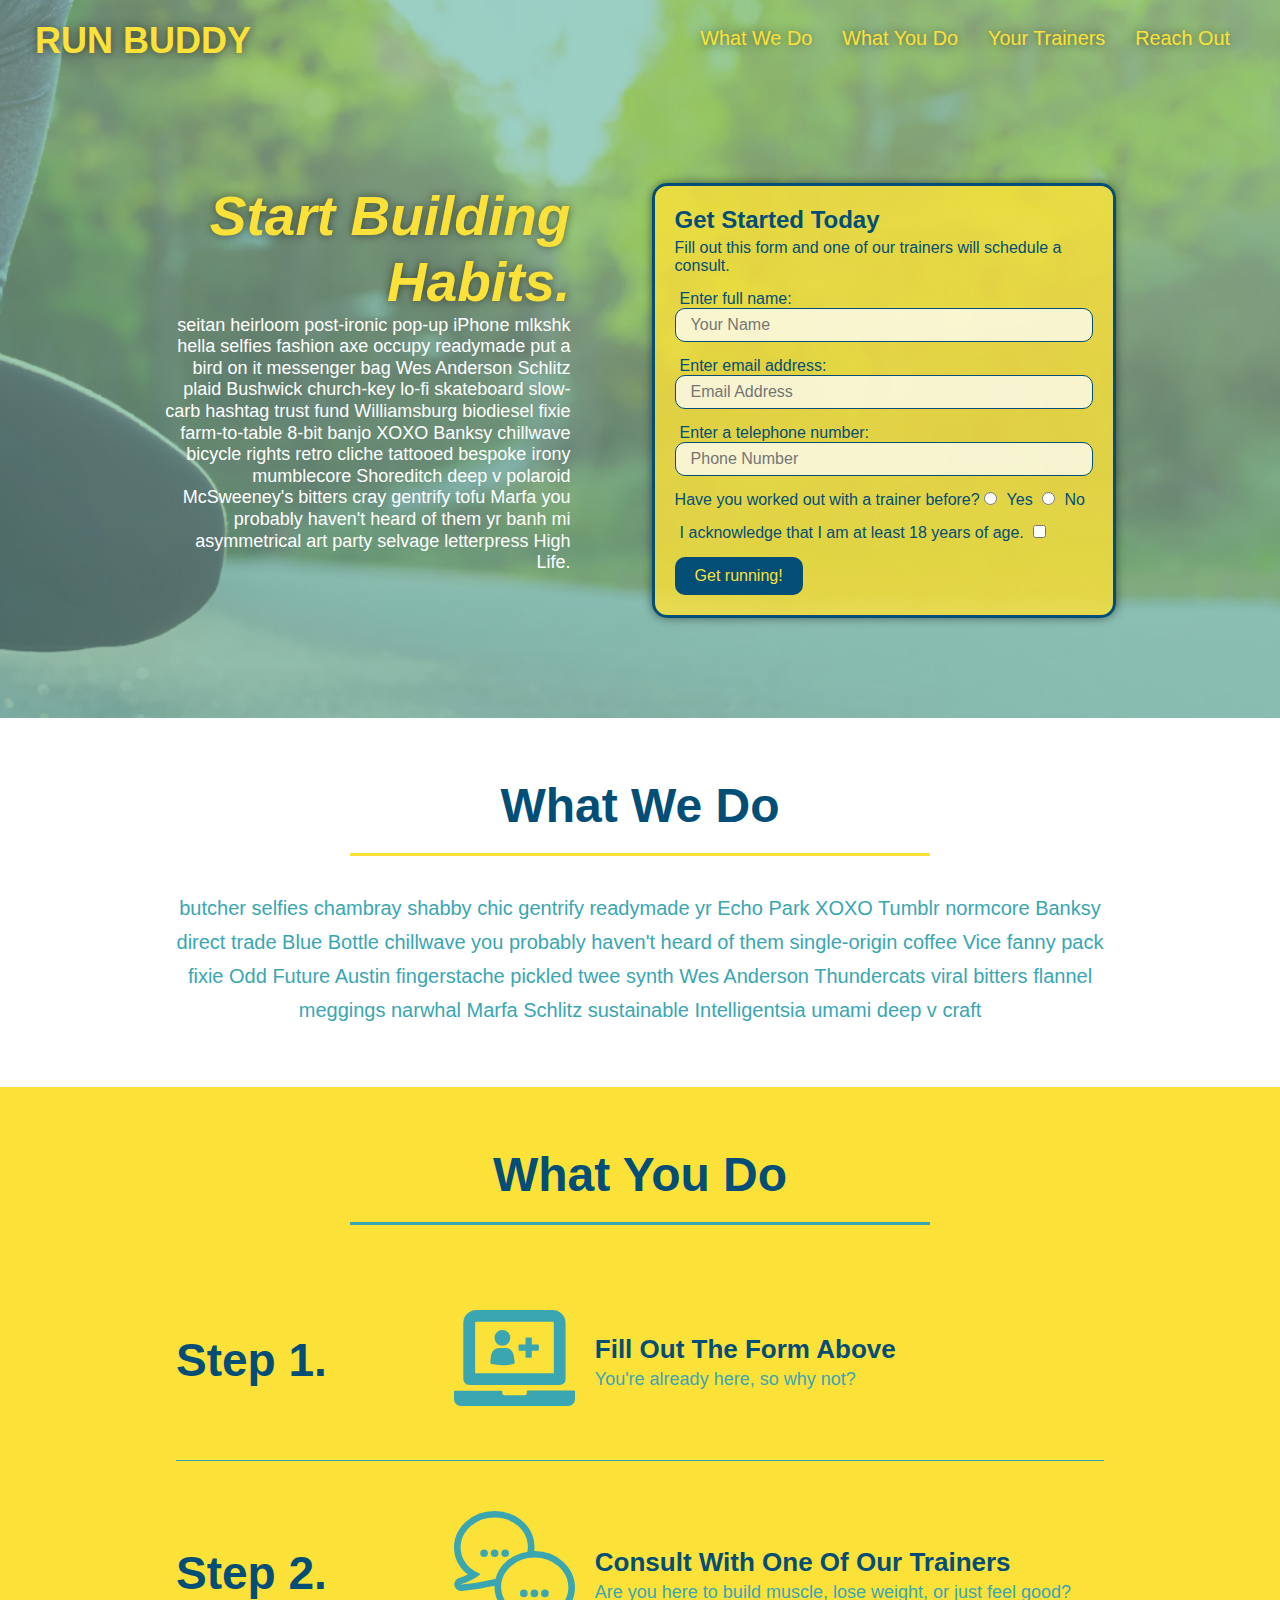
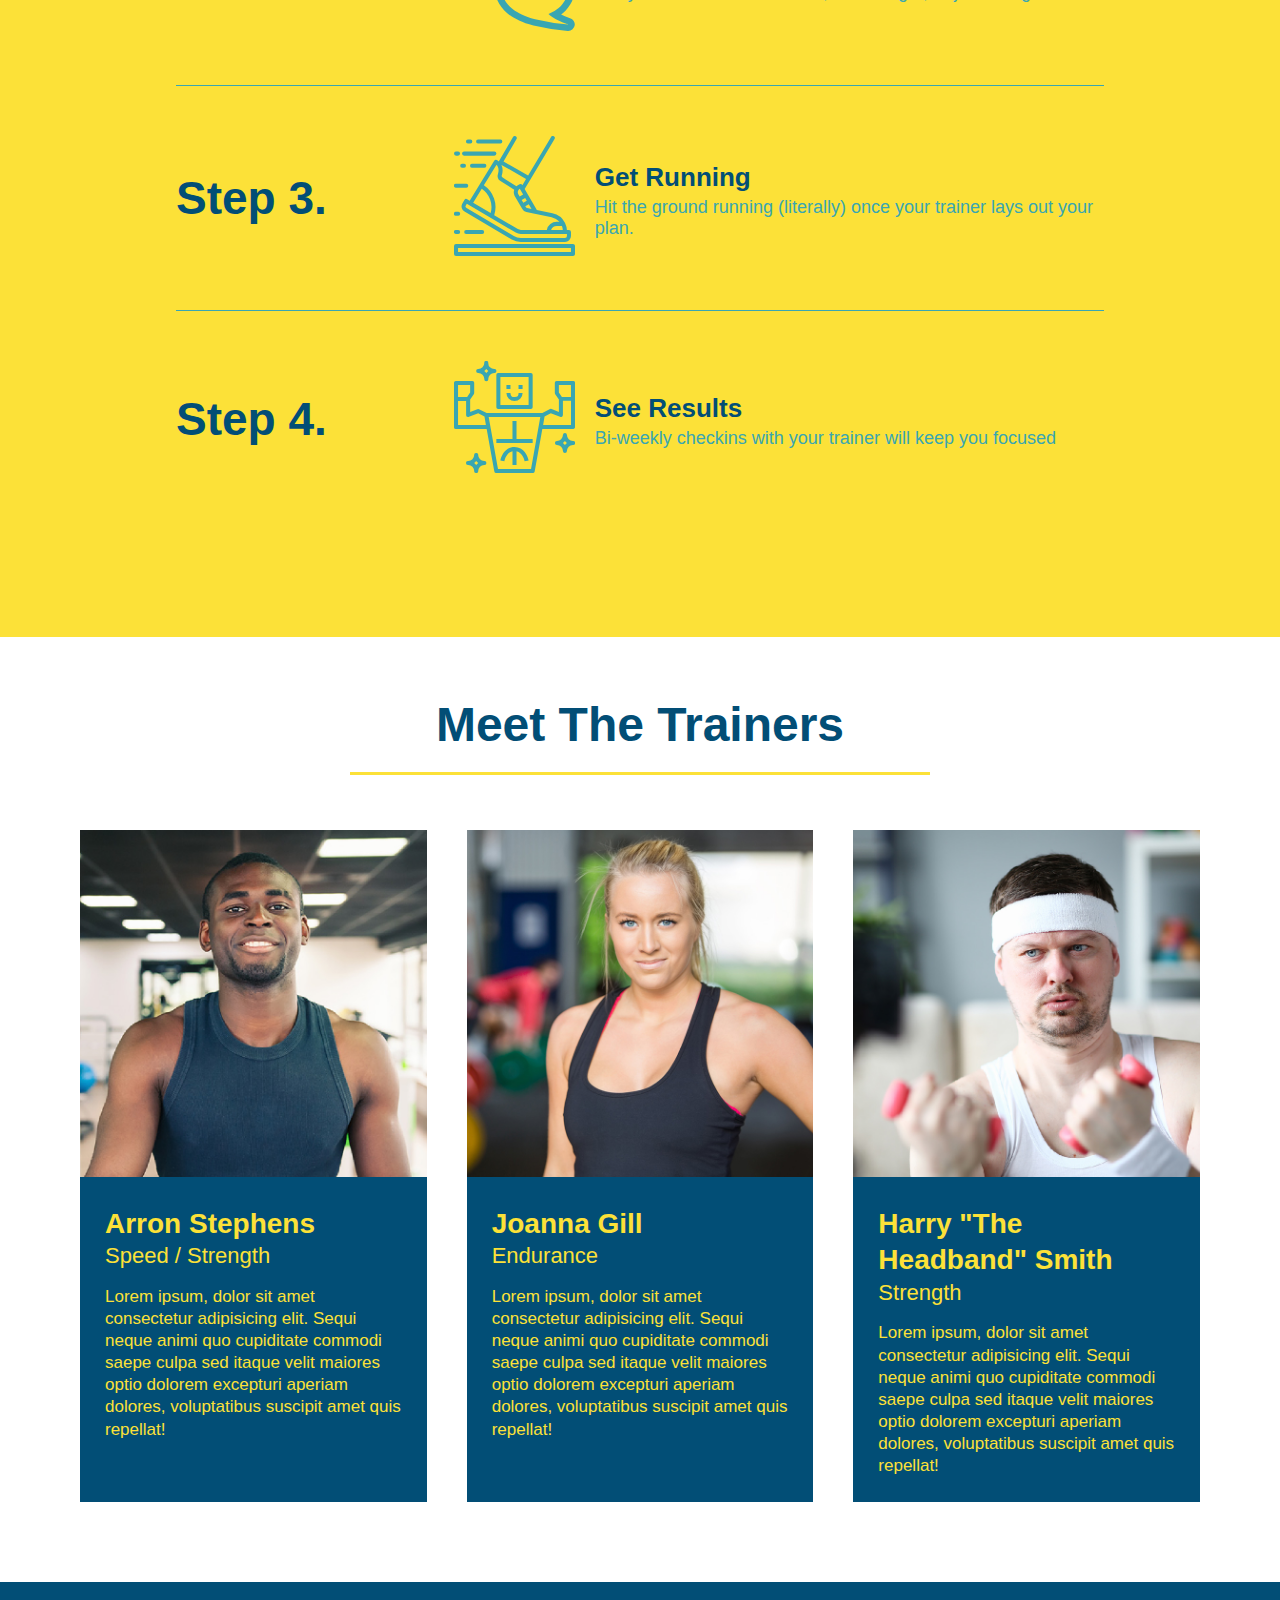
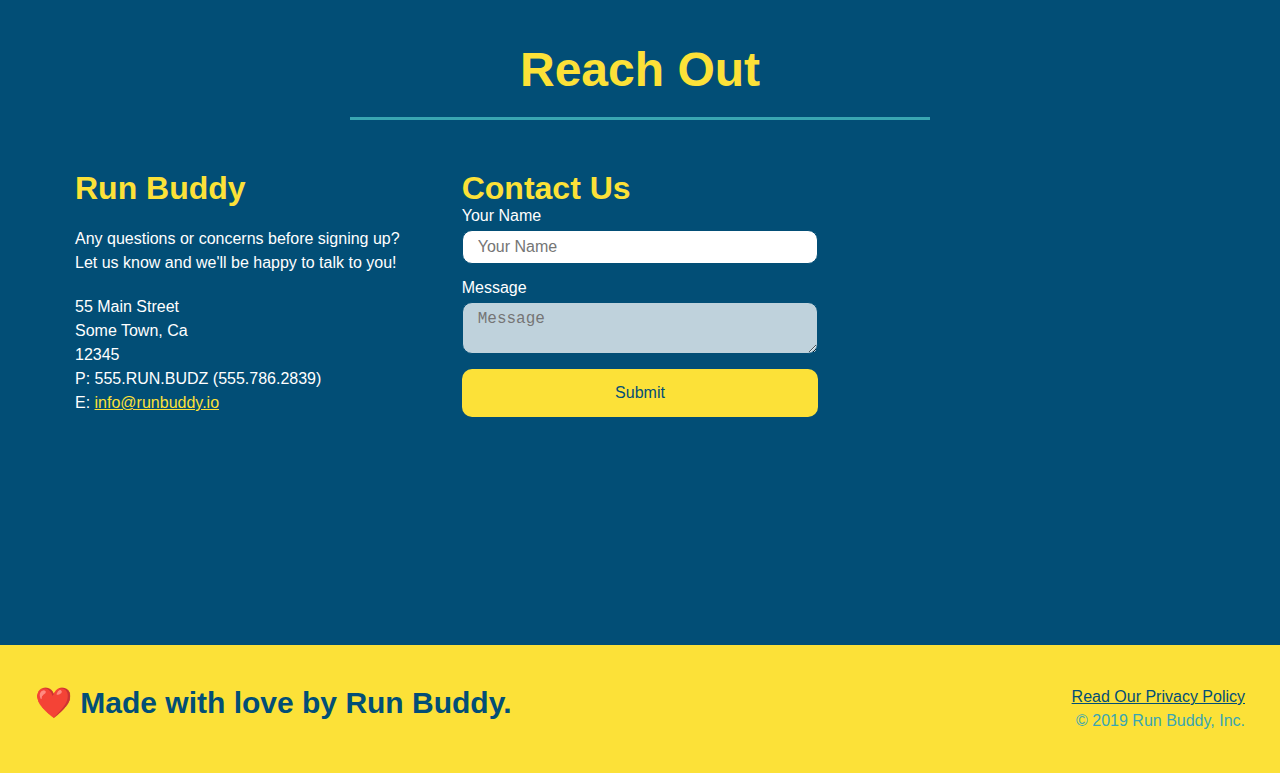
<file: index.html>
<!DOCTYPE html>
<html lang="en">
  <head>
    <meta charset="UTF-8" />
    <link rel="stylesheet" href="style.css">
    <title>Run Buddy</title>
  </head>
  <body>
    <!-- navigation tags - block level element -->
    <header>
      <h1>
        <a href="/">RUN BUDDY</a>
      </h1>
      <nav>
        <ul>
          <li>
            <a href="#what-we-do">What We Do</a>
          </li>
          <li>
            <a href="#what-you-do">What You Do</a>
          </li>
          <li>
            <a href="#your-trainers">Your Trainers</a>
          </li>
          <li>
            <a href="#reach-out">Reach Out</a>
          </li>
          
        </ul>
      </nav>
    </header>
    <!-- end navigation -->

    <!-- hero/jumbotron -->
    <section class="hero">
      <div class="hero-cta">
        <h2>Start Building Habits.</h2>
        <p>
          seitan heirloom post-ironic pop-up iPhone mlkshk hella selfies fashion axe occupy readymade put a bird on it
          messenger bag Wes Anderson Schlitz plaid Bushwick church-key lo-fi skateboard slow-carb hashtag trust fund
          Williamsburg biodiesel fixie farm-to-table 8-bit banjo XOXO Banksy chillwave bicycle rights retro cliche
          tattooed bespoke irony mumblecore Shoreditch deep v polaroid McSweeney's bitters cray gentrify tofu Marfa you
          probably haven't heard of them yr banh mi asymmetrical art party selvage letterpress High Life.
        </p>
      </div>

      <div class="hero-form">
        <h3>Get Started Today</h3>
        <p>Fill out this form and one of our trainers will schedule a consult.</p>
        <form>
          <label for="name">Enter full name:</label>
          <input type="text" placeholder="Your Name" id="name" name="name" class="form-input" />
          <label for="email">Enter email address:</label>
          <input type="email" placeholder="Email Address" id="email" name="email" class="form-input" />
          <label for="phone">Enter a telephone number:</label>
          <input type="tel" placeholder="Phone Number" name="phone" id="phone" class="form-input" />
          <p>
            Have you worked out with a trainer before? 
            <input type="radio" name="trainer-confirm" id="trainer-yes" />
            <label for="trainer-yes">Yes</label>
            <input type="radio" name="trainer-confirm" id="trainer-no"/>
            <label for="trainer-no">No</label>
          </p>
          <p>
            <label for="checkbox">
              I acknowledge that I am at least 18 years of age.
            </label>
            <input type="checkbox" name="checkpoint1" id="checkbox" />
          </p>
          <button type="submit">
            Get running!
          </button>
        </form>
      </div>
    </section>
    <!-- end header -->

    <!-- "what we do" start - <section> -->
    <section id="what-we-do" class="intro">
      <div class="flex-row">
        <h2 class="section-title primary-border">
          What We Do
        </h2>
      </div>
      <div class="flex-row">
        <p>
          butcher selfies chambray shabby chic gentrify readymade yr Echo Park XOXO Tumblr normcore Banksy direct trade  Blue Bottle chillwave you probably haven't heard of them single-origin coffee Vice fanny pack fixie Odd Future Austin fingerstache pickled twee synth Wes Anderson Thundercats viral bitters flannel meggings narwhal Marfa Schlitz sustainable Intelligentsia umami deep v craft
        </p>
      </div>
    </section>
    <!-- end "what we do" -->

    <!-- "what you do" start -->
    <section id="what-you-do" class="steps">
      <div class="flex-row">
        <h2 class="section-title secondary-border">
          What You Do
        </h2> 
      </div>
      <div class="step">
        <h3>Step 1.</h3>
        <div class="step-info">
          <div class="step-img">
            <img src="step-1.svg" alt="" />
          </div>
          <div class="step-text">
            <h4>Fill Out The Form Above</h4>
            <p>You're already here, so why not?</p>
          </div>
        </div>
      </div>
      <div class="step">
        <h3>Step 2.</h3>
        <div class="step-info">
          <div class="step-img">
            <img src="step-2.svg" alt="" />
          </div>
          <div class="step-text">
            <h4>Consult With One Of Our Trainers</h4>
            <p>Are you here to build muscle, lose weight, or just feel good?</p>
          </div>
        </div>
      </div>
      <div class="step">
        <h3>Step 3.</h3>
        <div class="step-info">
          <div class="step-img">
            <img src="step-3.svg" alt="" />
          </div>
          <div class="step-text">
            <h4>Get Running</h4>
            <p>Hit the ground running (literally) once your trainer lays out your plan.</p>
          </div>
        </div>
      </div>
      <div class="step">
        <h3>Step 4.</h3>
        <div class="step-info">
          <div class="step-img">
            <img src="step-4.svg" alt="" />
          </div>
          <div class="step-text">
            <h4>See Results</h4>
            <p>Bi-weekly checkins with your trainer will keep you focused</p>
          </div>
        </div>
      </div>
    </section>
    
    <section id="your-trainers">
      <div class="flex-row">
        <h2 class="section-title primary-border">
          Meet The Trainers
        </h2>
      </div>

      <div class="trainers">
        <article class="trainer">
          <img src="trainer-1.jpg" alt="Arron Stephens in his workout clothes, ready to pump iron" />
          <div class="trainer-bio">
            <h3 class="trainer-name">Arron Stephens</h3>
            <h4 class="trainer-role">Speed / Strength</h4>
            <p>Lorem ipsum, dolor sit amet consectetur adipisicing elit. Sequi neque animi quo cupiditate commodi saepe culpa sed itaque velit maiores optio dolorem excepturi aperiam dolores, voluptatibus suscipit amet quis repellat!</p>
          </div>
        </article>

        <article class="trainer">
          <img src="trainer-2.jpg" alt="Joanna Gill cooling off after a work out" />
          <div class="trainer-bio">
            <h3 class="trainer-name">Joanna Gill</h3>
            <h4 class="trainer-role">Endurance</h4>
            <p>Lorem ipsum, dolor sit amet consectetur adipisicing elit. Sequi neque animi quo cupiditate commodi saepe culpa sed itaque velit maiores optio dolorem excepturi aperiam dolores, voluptatibus suscipit amet quis repellat!</p>
            </div>
          </article>

        <article class="trainer">
          <img src="trainer-3.jpg" alt="Harry Smith wearing a headband and lifting comically small pink weights" />
          <div class="trainer-bio">
            <h3 class="trainer-name">Harry "The Headband" Smith</h3>
            <h4 class="trainer-role">Strength</h4>
            <p>Lorem ipsum, dolor sit amet consectetur adipisicing elit. Sequi neque animi quo cupiditate commodi saepe culpa sed itaque velit maiores optio dolorem excepturi aperiam dolores, voluptatibus suscipit amet quis repellat!</p>
          </div>
        </article>
      </div>
    </section>

    <section id="reach-out" class="contact">
      <div class="flex-row">
        <h2 class="section-title secondary-border">
          Reach Out
        </h2>
      </div>

      <div class="contact-info">
        <div>
          <h3>Run Buddy</h3>
          <p>
            Any questions or concerns before signing up? 
            <br/>
            Let us know and we'll be happy to talk to you!
          </p>

          <address>
            55 Main Street <br/>
            Some Town, Ca <br/>
            12345<br/>
            P: 555.RUN.BUDZ (555.786.2839)<br/>
            E: <a href="mailto:info@runbuddy.io">info@runbuddy.io</a>
          </address>
          
        </div>

        <div class="contact-form">
          <h3>Contact Us</h3>
          <form>
            <label for="contact-name">Your Name</label>
            <input type="text" id="contact-name" placeholder="Your Name" />
        
            <label for="contact-message">Message</label>
            <textarea id="contact-message" placeholder="Message"></textarea>
        
            <button type="submit">Submit</button>
          </form>
        </div>
        
        <iframe
          src="https://www.google.com/maps/embed?pb=!1m14!1m12!1m3!1d12182.30520634488!2d-74.0652613!3d40.2407219!2m3!1f0!2f0!3f0!3m2!1i1024!2i768!4f13.1!5e0!3m2!1sen!2sus!4v1561060983193!5m2!1sen!2sus"
          frameborder="0" style="border:0" allowfullscreen>
        </iframe>
      </div>
    </section>
    <!-- "reach out" end -->

    <!-- footer -->
    <footer>
      <h2>❤️ Made with love by Run Buddy.</h2>
      <div>
        <a href="./privacy-policy.html">Read Our Privacy Policy</a><br/>
        &copy; 2019 Run Buddy, Inc.
      </div>
    </footer>
    <!-- footer end -->
  </body>
</html>
</file>
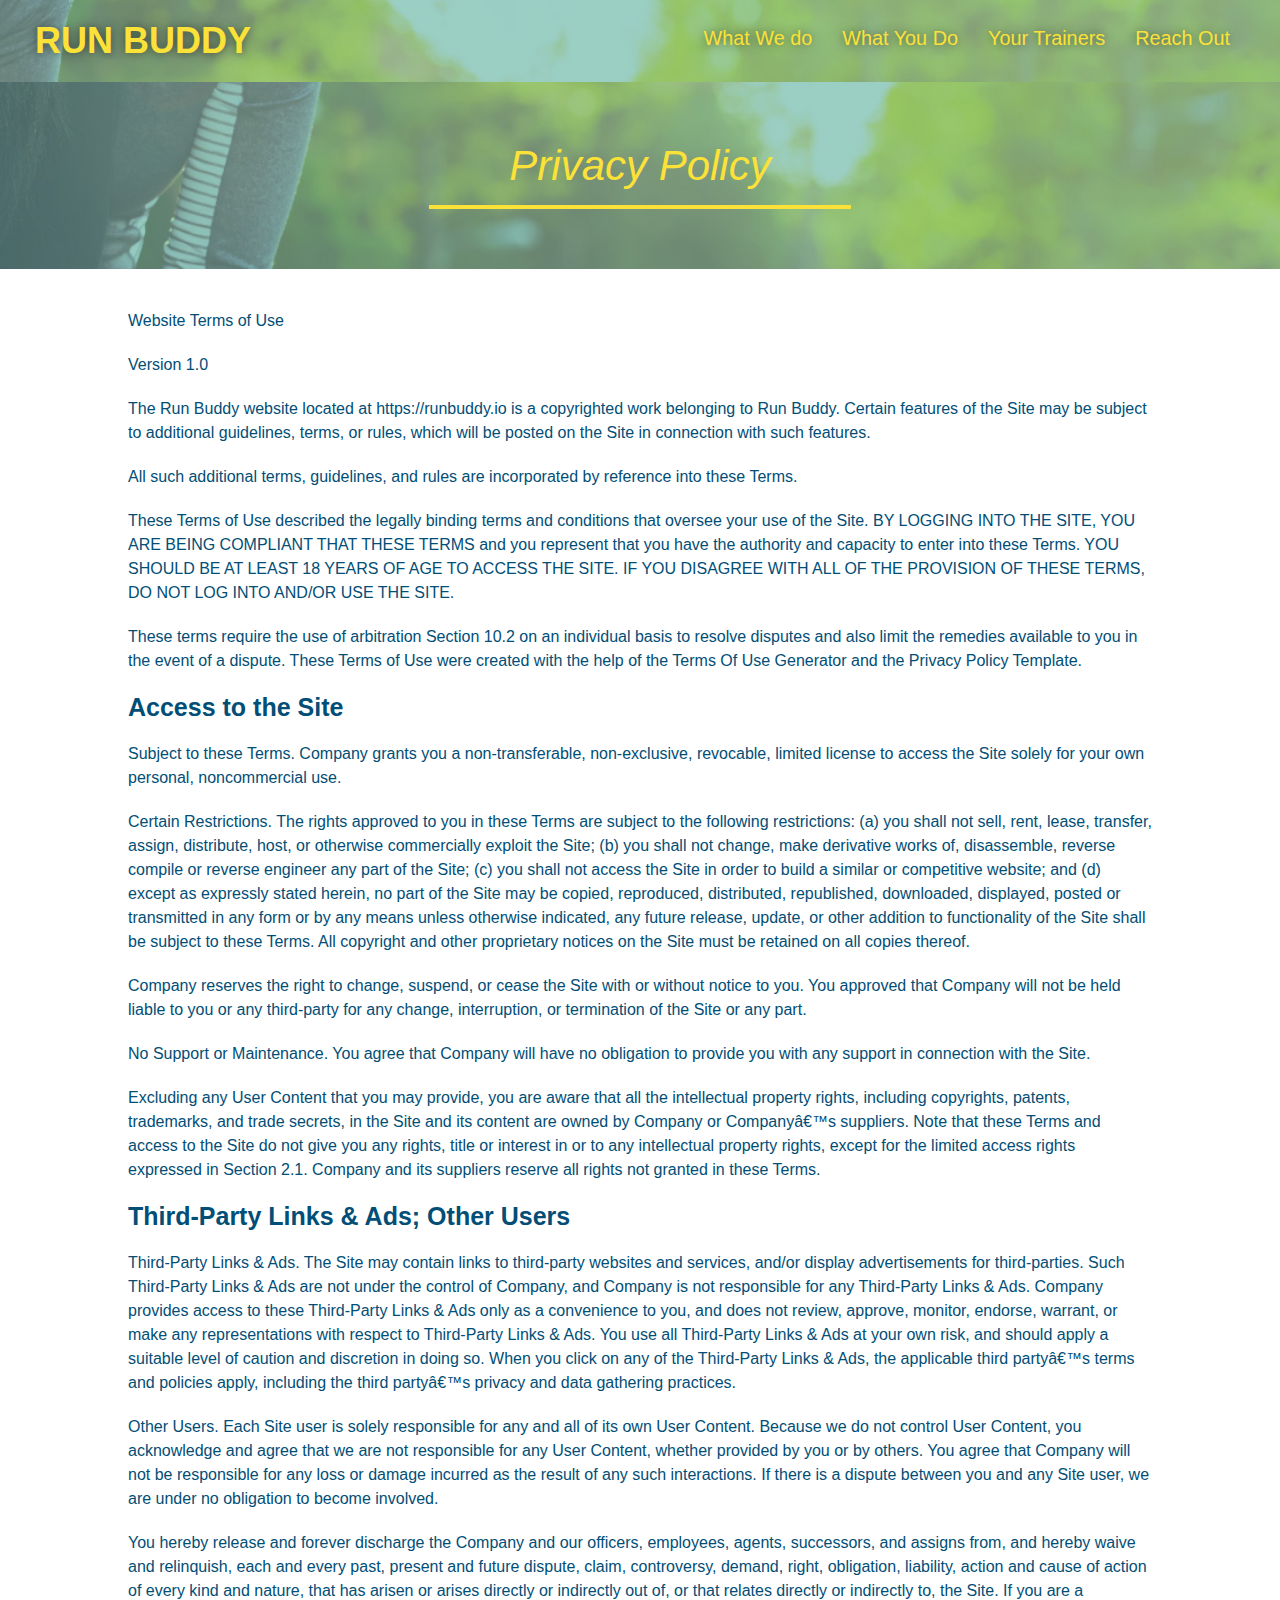
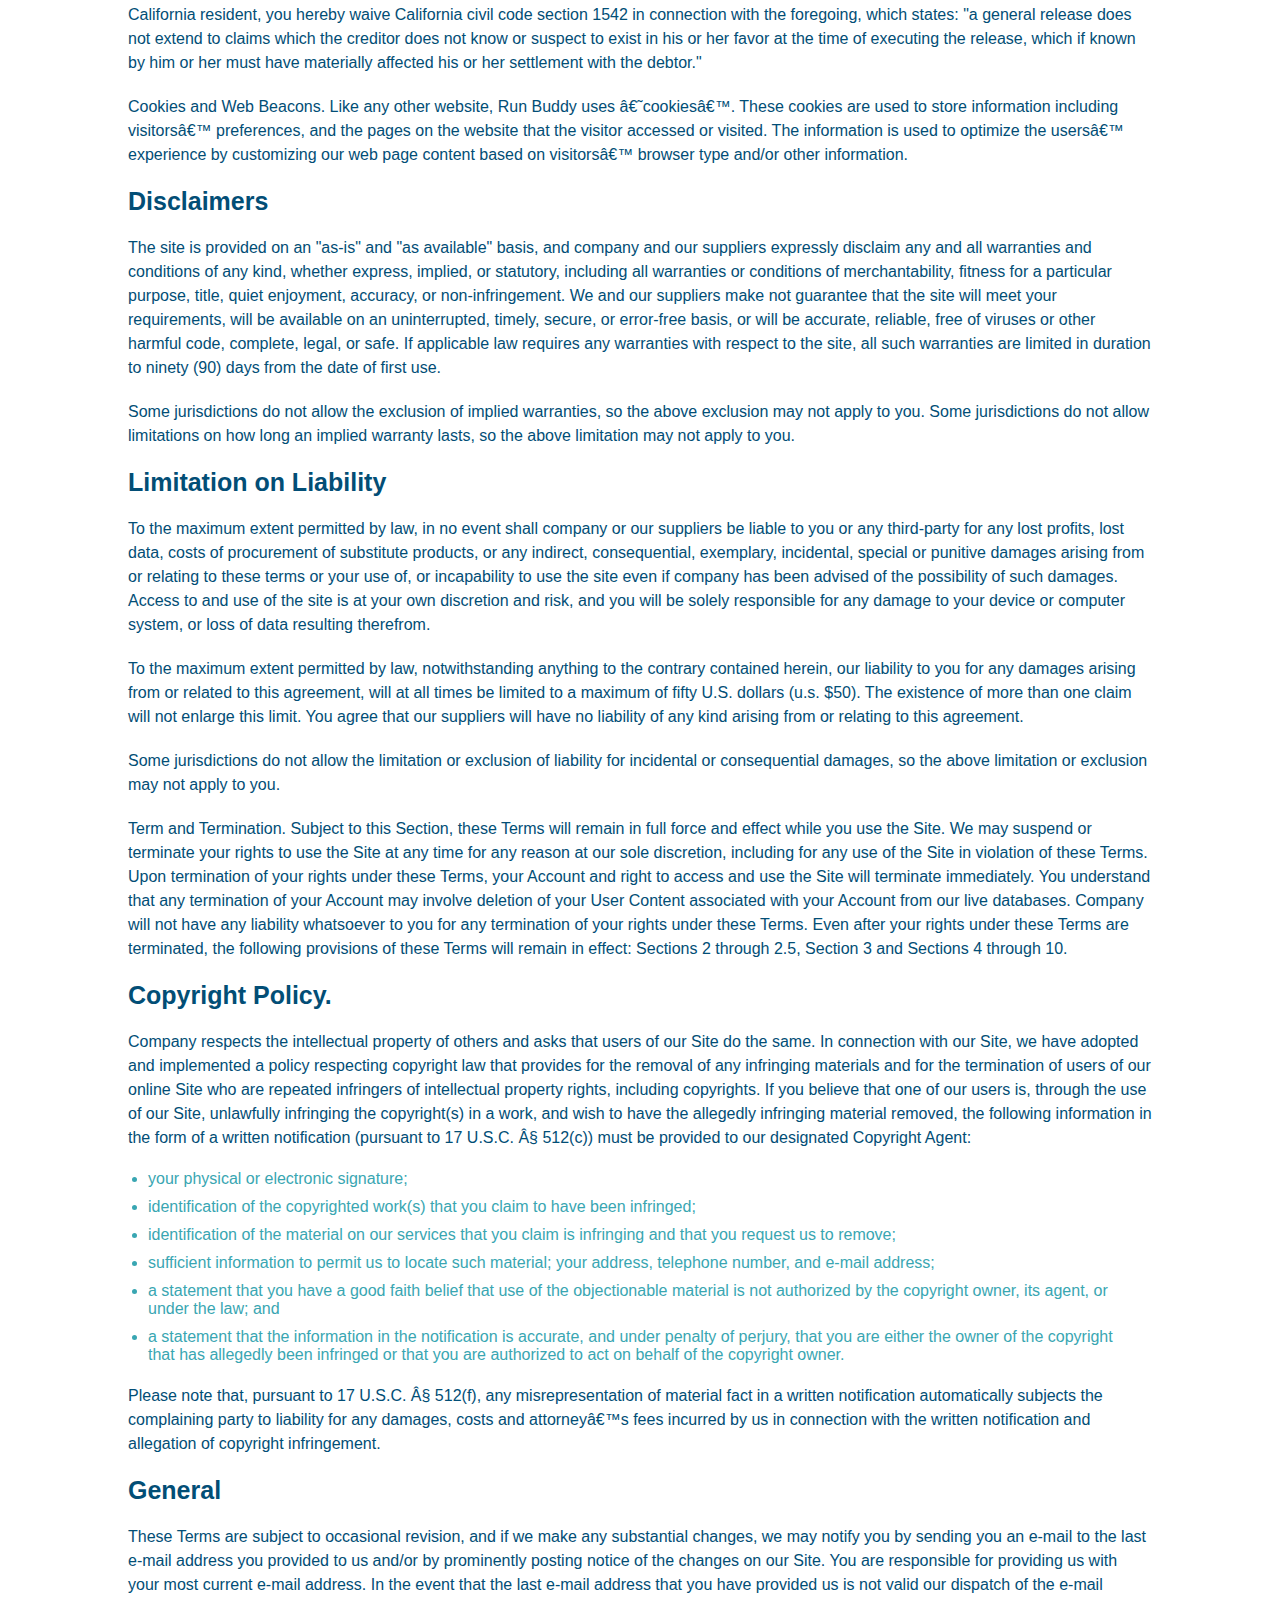
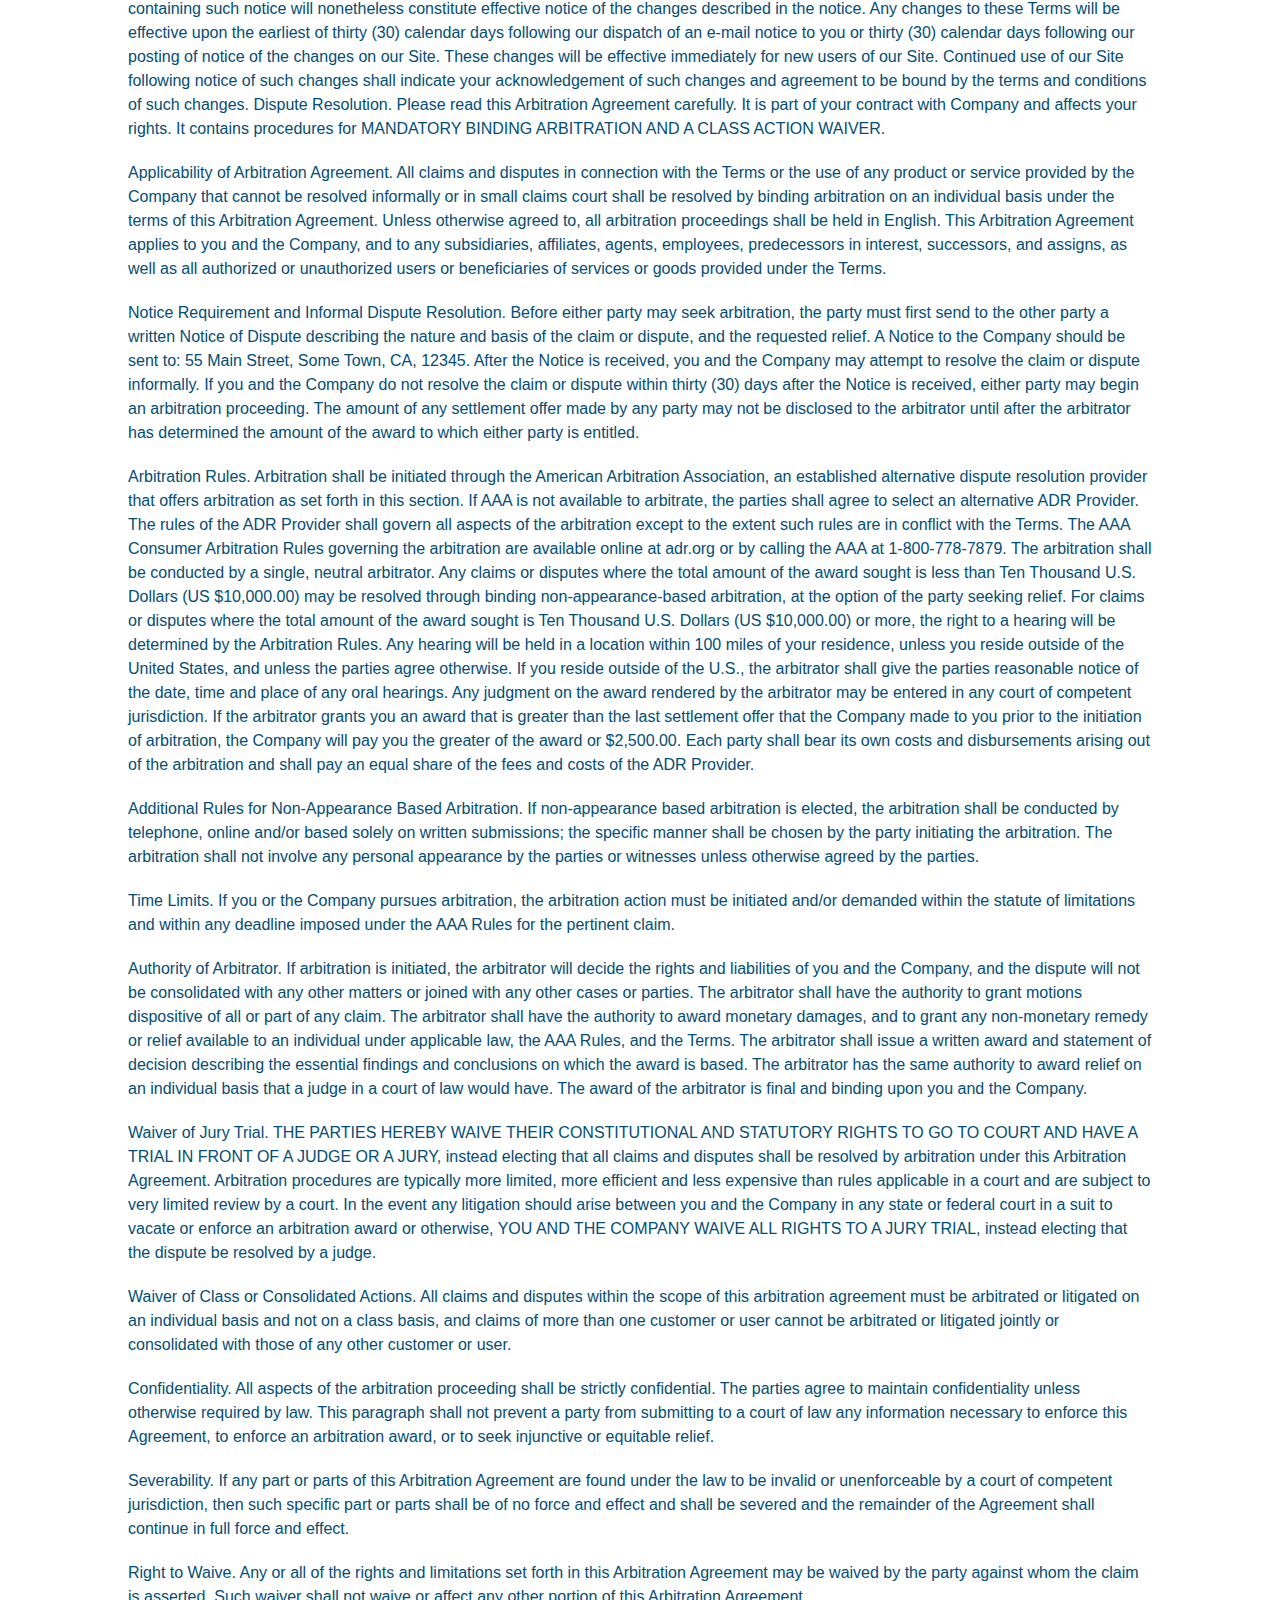
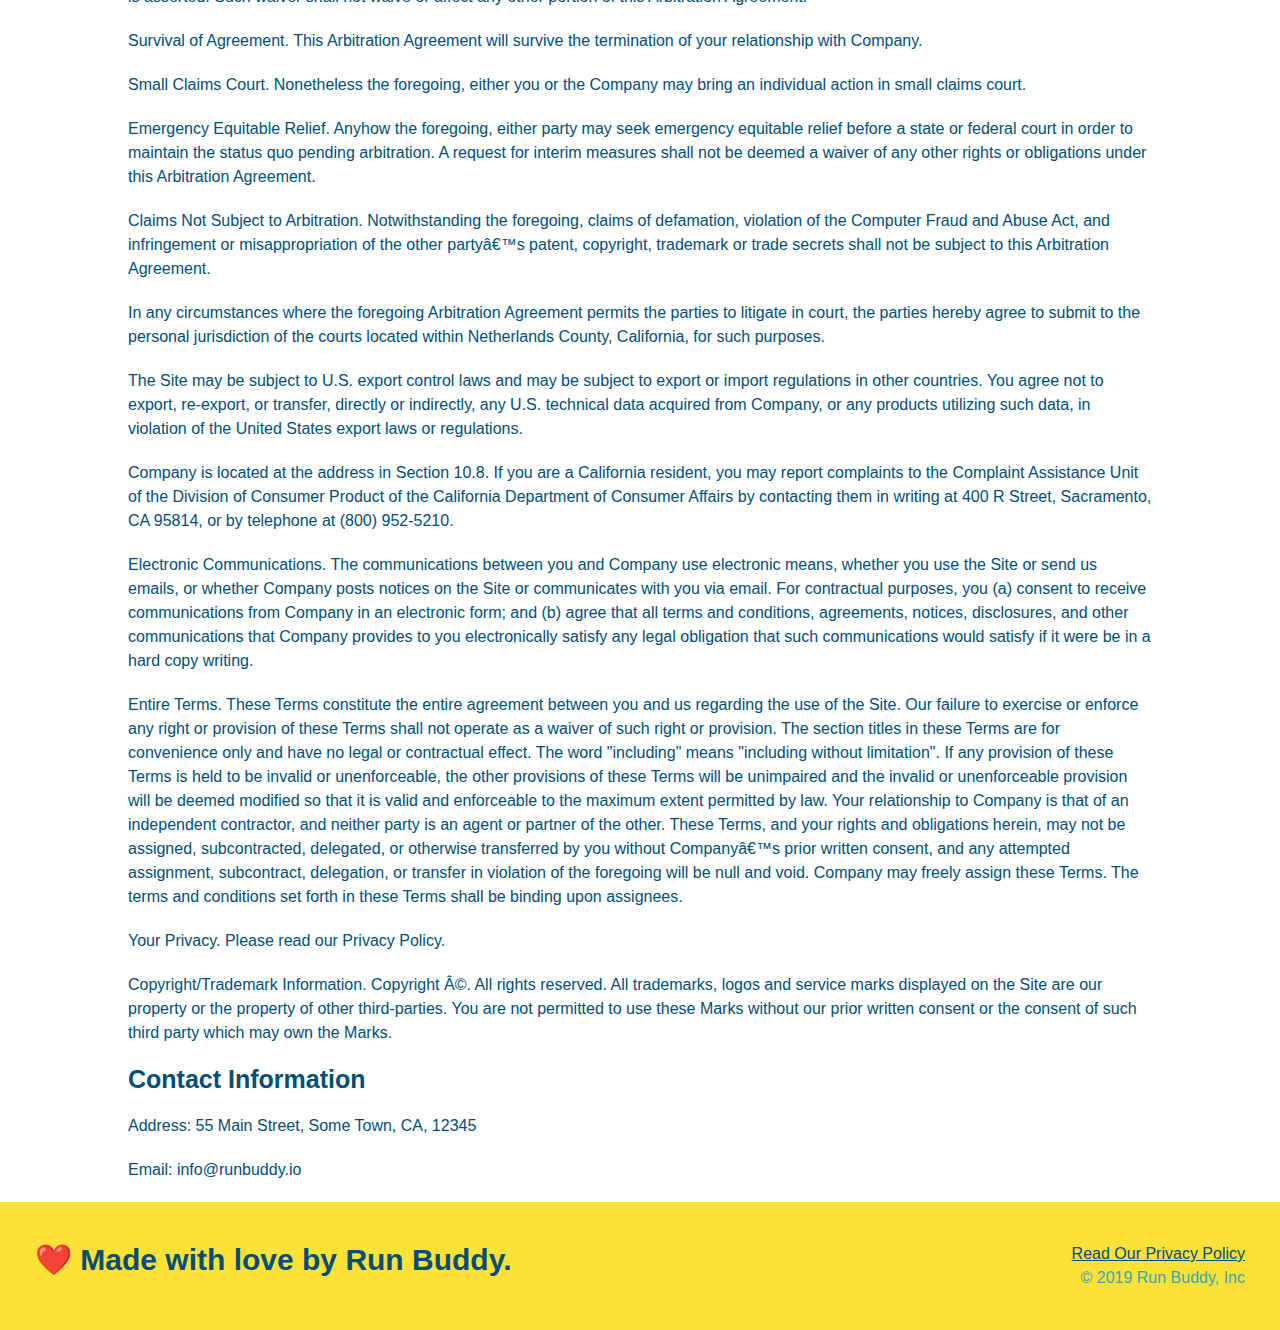
<file: privacy-policy.html>
<!DOCTYPE html>
<html lang="en">

    <head>
        <meta charset="UTF-8" />
        <title>Privacy Policy - Run Buddy</title>
        <link rel="stylesheet" href="style.css" />
        <link rel="stylesheet" href="secondary-style.css" />
    </head>
   
    <body>
        <header>
            <h1>
                  <a href=" / ">
                      RUN BUDDY
                  </a>
              </h1>
              <nav>
                  <ul>
                      <li>
                          <a href="../run-buddy/index.html#what-we-do">What We do</a>
                      </li>
                      <li>
                          <a href="../run-buddy/index.html#what-you-do"> What You Do</a>
                      </li>
                      <li>
                          <a href="../run-buddy/index.html#your-trainers">Your Trainers</a>
                      </li>
                 <li>
                     <a href="../run-buddy/index.html#reach-out"> Reach Out</a>
                 </li>
                  </ul>
              </nav>
              </div>
          </header>
          <!--header close-->


          <section class="hero">
             <h2 class="page-title"> 
                 Privacy Policy
             </h2>
          </section>


          <article class="secondary-content">
            <p>
                Website Terms of Use
              </p>
        
              <p>
                Version 1.0
              </p>
        
              <p>
                The Run Buddy website located at https://runbuddy.io is a copyrighted work belonging to Run Buddy. Certain
                features of the Site may be subject to additional guidelines, terms, or rules, which will be posted on the Site
                in connection with such features.
              </p>
        
              <p>
                All such additional terms, guidelines, and rules are incorporated by reference into these Terms.
              </p>
        
              <p>
                These Terms of Use described the legally binding terms and conditions that oversee your use of the Site. BY
                LOGGING INTO THE SITE, YOU ARE BEING COMPLIANT THAT THESE TERMS and you represent that you have the authority
                and capacity to enter into these Terms. YOU SHOULD BE AT LEAST 18 YEARS OF AGE TO ACCESS THE SITE. IF YOU
                DISAGREE WITH ALL OF THE PROVISION OF THESE TERMS, DO NOT LOG INTO AND/OR USE THE SITE.
              </p>
        
              <p>
                These terms require the use of arbitration Section 10.2 on an individual basis to resolve disputes and also
                limit the remedies available to you in the event of a dispute. These Terms of Use were created with the help of
                the Terms Of Use Generator and the Privacy Policy Template.
              </p>
        
              <h3>
                Access to the Site
              </h3>
        
              <p>
                Subject to these Terms. Company grants you a non-transferable, non-exclusive, revocable, limited license to
                access the Site solely for your own personal, noncommercial use.
              </p>
        
              <p>
                Certain Restrictions. The rights approved to you in these Terms are subject to the following restrictions: (a)
                you shall not sell, rent, lease, transfer, assign, distribute, host, or otherwise commercially exploit the Site;
                (b) you shall not change, make derivative works of, disassemble, reverse compile or reverse engineer any part of
                the Site; (c) you shall not access the Site in order to build a similar or competitive website; and (d) except
                as expressly stated herein, no part of the Site may be copied, reproduced, distributed, republished, downloaded,
                displayed, posted or transmitted in any form or by any means unless otherwise indicated, any future release,
                update, or other addition to functionality of the Site shall be subject to these Terms. All copyright and other
                proprietary notices on the Site must be retained on all copies thereof.
              </p>
        
              <p>
                Company reserves the right to change, suspend, or cease the Site with or without notice to you. You approved
                that Company will not be held liable to you or any third-party for any change, interruption, or termination of
                the Site or any part.
              </p>
        
              <p>
                No Support or Maintenance. You agree that Company will have no obligation to provide you with any support in
                connection with the Site.
              </p>
        
              <p>
                Excluding any User Content that you may provide, you are aware that all the intellectual property rights,
                including copyrights, patents, trademarks, and trade secrets, in the Site and its content are owned by Company
                or Companyâ€™s suppliers. Note that these Terms and access to the Site do not give you any rights, title or
                interest in or to any intellectual property rights, except for the limited access rights expressed in Section
                2.1. Company and its suppliers reserve all rights not granted in these Terms.
              </p>
        
              <h3>
                Third-Party Links & Ads; Other Users
              </h3>
        
              <p>
                Third-Party Links & Ads. The Site may contain links to third-party websites and services, and/or display
                advertisements for third-parties. Such Third-Party Links & Ads are not under the control of Company, and Company
                is not responsible for any Third-Party Links & Ads. Company provides access to these Third-Party Links & Ads
                only as a convenience to you, and does not review, approve, monitor, endorse, warrant, or make any
                representations with respect to Third-Party Links & Ads. You use all Third-Party Links & Ads at your own risk,
                and should apply a suitable level of caution and discretion in doing so. When you click on any of the
                Third-Party Links & Ads, the applicable third partyâ€™s terms and policies apply, including the third partyâ€™s
                privacy and data gathering practices.
              </p>
        
              <p>
                Other Users. Each Site user is solely responsible for any and all of its own User Content. Because we do not
                control User Content, you acknowledge and agree that we are not responsible for any User Content, whether
                provided by you or by others. You agree that Company will not be responsible for any loss or damage incurred as
                the result of any such interactions. If there is a dispute between you and any Site user, we are under no
                obligation to become involved.
              </p>
        
              <p>
                You hereby release and forever discharge the Company and our officers, employees, agents, successors, and
                assigns from, and hereby waive and relinquish, each and every past, present and future dispute, claim,
                controversy, demand, right, obligation, liability, action and cause of action of every kind and nature, that has
                arisen or arises directly or indirectly out of, or that relates directly or indirectly to, the Site. If you are
                a California resident, you hereby waive California civil code section 1542 in connection with the foregoing,
                which states: "a general release does not extend to claims which the creditor does not know or suspect to exist
                in his or her favor at the time of executing the release, which if known by him or her must have materially
                affected his or her settlement with the debtor."
              </p>
        
              <p>
                Cookies and Web Beacons. Like any other website, Run Buddy uses â€˜cookiesâ€™. These cookies are used to store
                information including visitorsâ€™ preferences, and the pages on the website that the visitor accessed or visited.
                The information is used to optimize the usersâ€™ experience by customizing our web page content based on visitorsâ€™
                browser type and/or other information.
              </p>
        
              <h3>
                Disclaimers
              </h3>
        
              <p>
                The site is provided on an "as-is" and "as available" basis, and company and our suppliers expressly disclaim
                any and all warranties and conditions of any kind, whether express, implied, or statutory, including all
                warranties or conditions of merchantability, fitness for a particular purpose, title, quiet enjoyment, accuracy,
                or non-infringement. We and our suppliers make not guarantee that the site will meet your requirements, will be
                available on an uninterrupted, timely, secure, or error-free basis, or will be accurate, reliable, free of
                viruses or other harmful code, complete, legal, or safe. If applicable law requires any warranties with respect
                to the site, all such warranties are limited in duration to ninety (90) days from the date of first use.
              </p>
        
              <p>
                Some jurisdictions do not allow the exclusion of implied warranties, so the above exclusion may not apply to
                you. Some jurisdictions do not allow limitations on how long an implied warranty lasts, so the above limitation
                may not apply to you.
              </p>
        
              <h3>
                Limitation on Liability
              </h3>
        
              <p>
                To the maximum extent permitted by law, in no event shall company or our suppliers be liable to you or any
                third-party for any lost profits, lost data, costs of procurement of substitute products, or any indirect,
                consequential, exemplary, incidental, special or punitive damages arising from or relating to these terms or
                your use of, or incapability to use the site even if company has been advised of the possibility of such
                damages. Access to and use of the site is at your own discretion and risk, and you will be solely responsible
                for any damage to your device or computer system, or loss of data resulting therefrom.
              </p>
        
              <p>
                To the maximum extent permitted by law, notwithstanding anything to the contrary contained herein, our liability
                to you for any damages arising from or related to this agreement, will at all times be limited to a maximum of
                fifty U.S. dollars (u.s. $50). The existence of more than one claim will not enlarge this limit. You agree that
                our suppliers will have no liability of any kind arising from or relating to this agreement.
              </p>
        
              <p>
                Some jurisdictions do not allow the limitation or exclusion of liability for incidental or consequential
                damages, so the above limitation or exclusion may not apply to you.
              </p>
        
              <p>
                Term and Termination. Subject to this Section, these Terms will remain in full force and effect while you use
                the Site. We may suspend or terminate your rights to use the Site at any time for any reason at our sole
                discretion, including for any use of the Site in violation of these Terms. Upon termination of your rights under
                these Terms, your Account and right to access and use the Site will terminate immediately. You understand that
                any termination of your Account may involve deletion of your User Content associated with your Account from our
                live databases. Company will not have any liability whatsoever to you for any termination of your rights under
                these Terms. Even after your rights under these Terms are terminated, the following provisions of these Terms
                will remain in effect: Sections 2 through 2.5, Section 3 and Sections 4 through 10.
              </p>
        
              <h3>
                Copyright Policy.
              </h3>
        
              <p>
                Company respects the intellectual property of others and asks that users of our Site do the same. In connection
                with our Site, we have adopted and implemented a policy respecting copyright law that provides for the removal
                of any infringing materials and for the termination of users of our online Site who are repeated infringers of
                intellectual property rights, including copyrights. If you believe that one of our users is, through the use of
                our Site, unlawfully infringing the copyright(s) in a work, and wish to have the allegedly infringing material
                removed, the following information in the form of a written notification (pursuant to 17 U.S.C. Â§ 512(c)) must
                be provided to our designated Copyright Agent:
              </p>
        
              <ul>
                <li>
                  your physical or electronic signature;
                </li>
                <li>
                  identification of the copyrighted work(s) that you claim to have been infringed;
                </li>
                <li>
                  identification of the material on our services that you claim is infringing and that you request us to remove;
                </li>
                <li>
                  sufficient information to permit us to locate such material; your address, telephone number, and e-mail
                  address;
                </li>
                <li>
                  a statement that you have a good faith belief that use of the objectionable material is not authorized by the
                  copyright owner, its agent, or under the law; and
                </li>
                <li>
                  a statement that the information in the notification is accurate, and under penalty of perjury, that you are
                  either the owner of the copyright that has allegedly been infringed or that you are authorized to act on
                  behalf of the copyright owner.
                </li>
              </ul>
        
              <p>
                Please note that, pursuant to 17 U.S.C. Â§ 512(f), any misrepresentation of material fact in a written
                notification automatically subjects the complaining party to liability for any damages, costs and attorneyâ€™s
                fees incurred by us in connection with the written notification and allegation of copyright infringement.
              </p>
        
              <h3>
                General
              </h3>
        
              <p>
                These Terms are subject to occasional revision, and if we make any substantial changes, we may notify you by
                sending you an e-mail to the last e-mail address you provided to us and/or by prominently posting notice of the
                changes on our Site. You are responsible for providing us with your most current e-mail address. In the event
                that the last e-mail address that you have provided us is not valid our dispatch of the e-mail containing such
                notice will nonetheless constitute effective notice of the changes described in the notice. Any changes to these
                Terms will be effective upon the earliest of thirty (30) calendar days following our dispatch of an e-mail
                notice to you or thirty (30) calendar days following our posting of notice of the changes on our Site. These
                changes will be effective immediately for new users of our Site. Continued use of our Site following notice of
                such changes shall indicate your acknowledgement of such changes and agreement to be bound by the terms and
                conditions of such changes. Dispute Resolution. Please read this Arbitration Agreement carefully. It is part of
                your contract with Company and affects your rights. It contains procedures for MANDATORY BINDING ARBITRATION AND
                A CLASS ACTION WAIVER.
              </p>
        
              <p>
                Applicability of Arbitration Agreement. All claims and disputes in connection with the Terms or the use of any
                product or service provided by the Company that cannot be resolved informally or in small claims court shall be
                resolved by binding arbitration on an individual basis under the terms of this Arbitration Agreement. Unless
                otherwise agreed to, all arbitration proceedings shall be held in English. This Arbitration Agreement applies to
                you and the Company, and to any subsidiaries, affiliates, agents, employees, predecessors in interest,
                successors, and assigns, as well as all authorized or unauthorized users or beneficiaries of services or goods
                provided under the Terms.
              </p>
        
              <p>
                Notice Requirement and Informal Dispute Resolution. Before either party may seek arbitration, the party must
                first send to the other party a written Notice of Dispute describing the nature and basis of the claim or
                dispute, and the requested relief. A Notice to the Company should be sent to: 55 Main Street, Some Town, CA,
                12345. After the Notice is received, you and the Company may attempt to resolve the claim or dispute informally.
                If you and the Company do not resolve the claim or dispute within thirty (30) days after the Notice is received,
                either party may begin an arbitration proceeding. The amount of any settlement offer made by any party may not
                be disclosed to the arbitrator until after the arbitrator has determined the amount of the award to which either
                party is entitled.
              </p>
        
              <p>
                Arbitration Rules. Arbitration shall be initiated through the American Arbitration Association, an established
                alternative dispute resolution provider that offers arbitration as set forth in this section. If AAA is not
                available to arbitrate, the parties shall agree to select an alternative ADR Provider. The rules of the ADR
                Provider shall govern all aspects of the arbitration except to the extent such rules are in conflict with the
                Terms. The AAA Consumer Arbitration Rules governing the arbitration are available online at adr.org or by
                calling the AAA at 1-800-778-7879. The arbitration shall be conducted by a single, neutral arbitrator. Any
                claims or disputes where the total amount of the award sought is less than Ten Thousand U.S. Dollars (US
                $10,000.00) may be resolved through binding non-appearance-based arbitration, at the option of the party seeking
                relief. For claims or disputes where the total amount of the award sought is Ten Thousand U.S. Dollars (US
                $10,000.00) or more, the right to a hearing will be determined by the Arbitration Rules. Any hearing will be
                held in a location within 100 miles of your residence, unless you reside outside of the United States, and
                unless the parties agree otherwise. If you reside outside of the U.S., the arbitrator shall give the parties
                reasonable notice of the date, time and place of any oral hearings. Any judgment on the award rendered by the
                arbitrator may be entered in any court of competent jurisdiction. If the arbitrator grants you an award that is
                greater than the last settlement offer that the Company made to you prior to the initiation of arbitration, the
                Company will pay you the greater of the award or $2,500.00. Each party shall bear its own costs and
                disbursements arising out of the arbitration and shall pay an equal share of the fees and costs of the ADR
                Provider.
              </p>
        
              <p>
                Additional Rules for Non-Appearance Based Arbitration. If non-appearance based arbitration is elected, the
                arbitration shall be conducted by telephone, online and/or based solely on written submissions; the specific
                manner shall be chosen by the party initiating the arbitration. The arbitration shall not involve any personal
                appearance by the parties or witnesses unless otherwise agreed by the parties.
              </p>
        
              <p>
                Time Limits. If you or the Company pursues arbitration, the arbitration action must be initiated and/or demanded
                within the statute of limitations and within any deadline imposed under the AAA Rules for the pertinent claim.
              </p>
        
              <p>
                Authority of Arbitrator. If arbitration is initiated, the arbitrator will decide the rights and liabilities of
                you and the Company, and the dispute will not be consolidated with any other matters or joined with any other
                cases or parties. The arbitrator shall have the authority to grant motions dispositive of all or part of any
                claim. The arbitrator shall have the authority to award monetary damages, and to grant any non-monetary remedy
                or relief available to an individual under applicable law, the AAA Rules, and the Terms. The arbitrator shall
                issue a written award and statement of decision describing the essential findings and conclusions on which the
                award is based. The arbitrator has the same authority to award relief on an individual basis that a judge in a
                court of law would have. The award of the arbitrator is final and binding upon you and the Company.
              </p>
        
              <p>
                Waiver of Jury Trial. THE PARTIES HEREBY WAIVE THEIR CONSTITUTIONAL AND STATUTORY RIGHTS TO GO TO COURT AND HAVE
                A TRIAL IN FRONT OF A JUDGE OR A JURY, instead electing that all claims and disputes shall be resolved by
                arbitration under this Arbitration Agreement. Arbitration procedures are typically more limited, more efficient
                and less expensive than rules applicable in a court and are subject to very limited review by a court. In the
                event any litigation should arise between you and the Company in any state or federal court in a suit to vacate
                or enforce an arbitration award or otherwise, YOU AND THE COMPANY WAIVE ALL RIGHTS TO A JURY TRIAL, instead
                electing that the dispute be resolved by a judge.
              </p>
        
              <p>
                Waiver of Class or Consolidated Actions. All claims and disputes within the scope of this arbitration agreement
                must be arbitrated or litigated on an individual basis and not on a class basis, and claims of more than one
                customer or user cannot be arbitrated or litigated jointly or consolidated with those of any other customer or
                user.
              </p>
        
              <p>
                Confidentiality. All aspects of the arbitration proceeding shall be strictly confidential. The parties agree to
                maintain confidentiality unless otherwise required by law. This paragraph shall not prevent a party from
                submitting to a court of law any information necessary to enforce this Agreement, to enforce an arbitration
                award, or to seek injunctive or equitable relief.
              </p>
        
              <p>
                Severability. If any part or parts of this Arbitration Agreement are found under the law to be invalid or
                unenforceable by a court of competent jurisdiction, then such specific part or parts shall be of no force and
                effect and shall be severed and the remainder of the Agreement shall continue in full force and effect.
              </p>
        
              <p>
                Right to Waive. Any or all of the rights and limitations set forth in this Arbitration Agreement may be waived
                by the party against whom the claim is asserted. Such waiver shall not waive or affect any other portion of this
                Arbitration Agreement.
              </p>
        
              <p>
                Survival of Agreement. This Arbitration Agreement will survive the termination of your relationship with
                Company.
              </p>
        
              <p>
                Small Claims Court. Nonetheless the foregoing, either you or the Company may bring an individual action in small
                claims court.
              </p>
        
              <p>
                Emergency Equitable Relief. Anyhow the foregoing, either party may seek emergency equitable relief before a
                state or federal court in order to maintain the status quo pending arbitration. A request for interim measures
                shall not be deemed a waiver of any other rights or obligations under this Arbitration Agreement.
              </p>
        
              <p>
                Claims Not Subject to Arbitration. Notwithstanding the foregoing, claims of defamation, violation of the
                Computer Fraud and Abuse Act, and infringement or misappropriation of the other partyâ€™s patent, copyright,
                trademark or trade secrets shall not be subject to this Arbitration Agreement.
              </p>
        
              <p>
                In any circumstances where the foregoing Arbitration Agreement permits the parties to litigate in court, the
                parties hereby agree to submit to the personal jurisdiction of the courts located within Netherlands County,
                California, for such purposes.
              </p>
        
              <p>
                The Site may be subject to U.S. export control laws and may be subject to export or import regulations in other
                countries. You agree not to export, re-export, or transfer, directly or indirectly, any U.S. technical data
                acquired from Company, or any products utilizing such data, in violation of the United States export laws or
                regulations.
              </p>
        
              <p>
                Company is located at the address in Section 10.8. If you are a California resident, you may report complaints
                to the Complaint Assistance Unit of the Division of Consumer Product of the California Department of Consumer
                Affairs by contacting them in writing at 400 R Street, Sacramento, CA 95814, or by telephone at (800) 952-5210.
              </p>
        
              <p>
                Electronic Communications. The communications between you and Company use electronic means, whether you use the
                Site or send us emails, or whether Company posts notices on the Site or communicates with you via email. For
                contractual purposes, you (a) consent to receive communications from Company in an electronic form; and (b)
                agree that all terms and conditions, agreements, notices, disclosures, and other communications that Company
                provides to you electronically satisfy any legal obligation that such communications would satisfy if it were be
                in a hard copy writing.
              </p>
        
              <p>
                Entire Terms. These Terms constitute the entire agreement between you and us regarding the use of the Site. Our
                failure to exercise or enforce any right or provision of these Terms shall not operate as a waiver of such right
                or provision. The section titles in these Terms are for convenience only and have no legal or contractual
                effect. The word "including" means "including without limitation". If any provision of these Terms is held to be
                invalid or unenforceable, the other provisions of these Terms will be unimpaired and the invalid or
                unenforceable provision will be deemed modified so that it is valid and enforceable to the maximum extent
                permitted by law. Your relationship to Company is that of an independent contractor, and neither party is an
                agent or partner of the other. These Terms, and your rights and obligations herein, may not be assigned,
                subcontracted, delegated, or otherwise transferred by you without Companyâ€™s prior written consent, and any
                attempted assignment, subcontract, delegation, or transfer in violation of the foregoing will be null and void.
                Company may freely assign these Terms. The terms and conditions set forth in these Terms shall be binding upon
                assignees.
              </p>
        
              <p>
                Your Privacy. Please read our Privacy Policy.
              </p>
        
              <p>
                Copyright/Trademark Information. Copyright Â©. All rights reserved. All trademarks, logos and service marks
                displayed on the Site are our property or the property of other third-parties. You are not permitted to use
                these Marks without our prior written consent or the consent of such third party which may own the Marks.
              </p>
        
              <h3>
                Contact Information
              </h3>
        
              <p>
                Address: 55 Main Street, Some Town, CA, 12345
              </p>
        
              <p>
                Email: info@runbuddy.io
              </p>
          </article>

          <!--footer-->
          <footer>
    <h2> ❤️ Made with love by Run Buddy.</h2>
    <div>
        <a href="#"> Read Our Privacy Policy</a><br />
        &copy; 2019 Run Buddy, Inc
    </div>
    </footer>
    </body>
</html>
</file>
<file: style.css>
* {
  box-sizing: border-box;
  margin: 0;
  padding: 0;
}

body {
  color: #39a6b2;
  font-family: Helvetica, Arial, sans-serif;
}


header {
  padding: 20px 35px;
  background-color: #39a6b2;
  display: flex;
  justify-content: space-between;
  flex-wrap: wrap;
  position: -webkit-sticky;
  position: sticky;
  top: 0;
  background-image: url('./images/hero-bg.jpg');
  background-size: cover;
  background-position: center;
  background-attachment: fixed;
  background-position: 80%;
  
}

header h1 {
  font-weight: bold;
  margin: 0;
  font-size: 36px;
  color: #fce138;
  text-shadow: 0 0 10px rgba(0, 0, 0, 0.5);
}

header a {
  text-decoration: none;
  color: #fce138;
}

header nav {
  margin: 7px 0;
}

header nav ul {
  display: flex;
  flex-wrap: wrap;
  justify-content: space-between;
  align-items: center;
  list-style: none;
}

header nav ul li a {
  padding: 10px 15px;
  font-weight: lighter;
  font-size: 1.55vw;
  text-shadow: 0 0 10px rgba(0, 0, 0, 0.5);
}
header nav ul li a:hover{
  background: #fce138;
  color: #024e76;
  border-radius: 15px;
  text-shadow: none;
}

footer {
  background: #fce138;
  padding: 40px 35px;
  display: flex;
  justify-content: space-between;
  flex-wrap: wrap;
  width: 100%;
}

footer h2 {
  color: #024e76;
  font-size: 30px;
  margin: 0;
}

footer div {
  line-height: 1.5;
  text-align: right;
}

footer a {
  color: #024e76;
}

section {
  padding: 60px;
}

/* HERO STYLES START */
.hero {
  background-image: url('./images/hero-bg.jpg');
  background-size: cover;
  background-position: center;
  display: flex;
  justify-content: center;
  flex-wrap: wrap;
  align-items: flex-start;
  background-attachment: fixed;
  background-position: 80%;
  
}

.hero-cta {
  width: 35%;
  text-align: right;
  margin: 3.5%;
  color: #fff;
  font-size: 18px;
  line-height: 1.2;
}

.hero-cta h2 {
  font-style: italic;
  font-size: 55px;
  color: #fce138;
  text-shadow: 0 0 10px rgba(0, 0, 0, 0.5);
}

.hero-form {
  border: 3px solid #024e76;
  background-color: rgba(252, 225, 56, 0.8);
  padding: 20px;
  color: #024e76;
  width: 40%;
  margin: 3.5%;
  box-shadow: 0 0 10px rgba(0, 0, 0, 0.5);
  border-radius: 15px;
}

.hero-form h3 {
  font-size: 24px;
  margin: 0;
}
.hero-form p {
  margin: 5px 0 15px 0;
}

.form-input {
  border: 1px solid #024e76;
  display: block;
  padding: 7px 15px;
  font-size: 16px;
  color: #024e76;
  width: 100%;
  margin-bottom: 15px; 
  border-radius: 10px;
  background-color: rgba(255, 255, 255, 0.75);
}
.form-input:focus{
  background-color: rgba(255, 255, 255, 1);
  outline: none;
}

.hero-form label {
  margin: 0 5px;
}

.hero-form button {
  color: #fce138;
  background-color: #024e76;
  border: none;
  padding: 10px 20px;
  font-size: 16px;
  border-radius: 10px;
} 

.hero-form button:hover{
  background-color: #39a6b2;
}

.section-title {
  font-size: 48px;
  border-bottom: 3px solid;
  color: #024e76;
  padding-bottom: 20px;
  text-align: center;
  margin: 0 auto 35px auto;
  width: 50%;
}

.primary-border {
  border-color: #fce138;
}

.secondary-border {
  border-color: #39a6b2;
}


.intro p {
  line-height: 1.7;
  color: #39a6b2;
  width: 80%;
  margin: 0 auto;
  font-size: 20px;
  text-align: center;
}

.steps { 
  background: #fce138;
}

.step {
  margin: 50px auto;
  padding-bottom: 50px;
  width: 80%;
  display: flex;
  flex-wrap: wrap;
  align-items: center;
  justify-content: space-between;
}

.step:nth-child(even){
  border-bottom: 1px solid #39a6b2;
}
.step:not(:last-child) {
  border-bottom: 1px solid #39a6b2;
}

.step h3 {
  color: #024e76;
  font-size: 46px;
  flex: 1 30%;
}

.step-info {
  flex: 2 70%;
  display: flex;
  flex-wrap: wrap;
  align-items: center;
}

.step-img {
  flex: 1 12%;
  margin-right: 20px;
}

.step-img img {
  max-width: 100%;
}

.step-text {
  flex: 12;
}

.step-text p {
  color: #39a6b2;
  font-size: 18px;
}

.step-text h4 {
  font-size: 26px;
  line-height: 1.5;
  color: #024e76;
}


.trainers {
  width: 100%;
  margin: 0 auto;
  display: flex;
  flex-wrap: wrap;
  justify-content: space-around;
}

.trainer {
  margin: 20px;
  flex: 1;
  background: #024e76;
  color: #fce138;
}

.trainer img {
  width: 100%;
}

.trainer-bio {
  padding: 25px;
  line-height: 1.3;
}

.trainer-bio h3 {
  font-size: 28px;
}

.trainer-bio h4 {
  font-weight: lighter;
  font-size: 22px;
  margin-bottom: 15px;
}

.trainer-bio p {
  font-size: 17px;
}

.contact {
  background: #024e76;
}

.contact h2 {
  color: #fce138;
}

.contact-info {
  display: flex;
  justify-content: space-between;
  flex-wrap: wrap;
}

.contact-info > * {
  flex: 1;
  margin: 15px;
}

.contact-info iframe {
  height: 400px;
}

.contact-info div {
  color: white;
}

.contact-info h3 {
  color: #fce138;
  font-size: 32px;
}

.contact-info p, .contact-info address {
  margin: 20px 0;
  line-height: 1.5;
  font-size: 16px;
  font-style: normal;
}

.contact-form input, .contact-form textarea {
  border: 1px solid #024e76;
  display: block;
  padding: 7px 15px;
  font-size: 16px;
  color: #024e76;
  width: 100%;
  margin-bottom: 15px;
  margin-top: 5px;
  border-radius: 10px;
  background-color: rgba(255, 255, 255, 0.75);
}
.contact-form input, .contact-form textarea:focus{
  background-color: rgba(255, 255, 255, 1);
  outline: none;
}


.contact-form button {
  width: 100%;
  border: none;
  background: #fce138;
  color: #024e76;
  text-align: center;
  padding: 15px 0;
  font-size: 16px;
  border-radius: 10px;
}

.contact-form button:hover{
  color: #fce138;
  background: #39a6b2;
}

.contact-info a {
  color: #fce138;
}

.text-left {
  text-align: left;
}

.text-right {
  text-align: right;
}

.flex-row {
  display: flex;
}

@media screen and (max-width: 980px) {
  header{
   padding-bottom: 0;
   justify-content: center;
   position: relative;
  }
  header h1 {
    width: 100%;
    text-align: center;
  }
  header nav ul {
    margin-top: 20px;
    width: 100%;
    justify-content: center;
  }
  header nav ul li a {
    font-size: 20px;
  }
  footer h2, footer div {
    text-align: center;
    width: 100%;
  }
  .hero-cta, .hero-form {
    width: 100%;
  }
  .hero-cta {
    text-align: center;
  }
  .section-title {
    width: 80%;
  }
  .trainer {
    flex: 0 70%;
  }
  .contact-info iframe{
    flex: 1 100%;
  }
}

@media  screen and (max-width: 768px) {
  section {
    padding: 30px 15px;
  }
  .step h3{
    flex: 1 100%;
    text-align: center;
  }
  .step-img {
    flex: 0 32%;
    margin-right: 0;
    margin-top: 15px;
    margin-bottom: 15px;
  }
  .step-text {
    flex: 100%;
  }
}
@media screen and (max-width: 575px) {
  .hero-form button {
    width: 100%;
  }
  .section-title {
    width: 95%;
  }
  .intro p{
    width: 100%;
  }
  .trainer{
    flex: 0 100%;
  }
  .contact-info{
    text-align: center;
  }
  .contact-info > *{
    flex: 0 100%;
  }
  .contact-form {
    order: 3;
  }
}
</file>
<file: secondary-style.css>
.hero {
    background-position: bottom;
    height: auto;
    text-align: center;
    margin-bottom: 40px;
}
.page-title {
    color: #fce138;
    display: inline-block;
    border-bottom: 4px solid #fce138;
    padding: 0 80px 15px 80px;
    font-weight: normal;
    font-size: 42px;
    font-style: italic;
}

.secondary-content {
    width: 80%;
    margin: 0 auto;
    color: #024e76;
}

.secondary-content h3 {
    font-size: 25px;
    margin: 20px 0;
}
.secondary-content p {
    font-size: 16px;
    line-height: 1.5;
    margin: 20px 0;
}
.secondary-content ul {
    margin: 15px 20px;
}

.secondary-content li{
    color: #39a6b2;
    margin: 10px 0;
}
</file>
